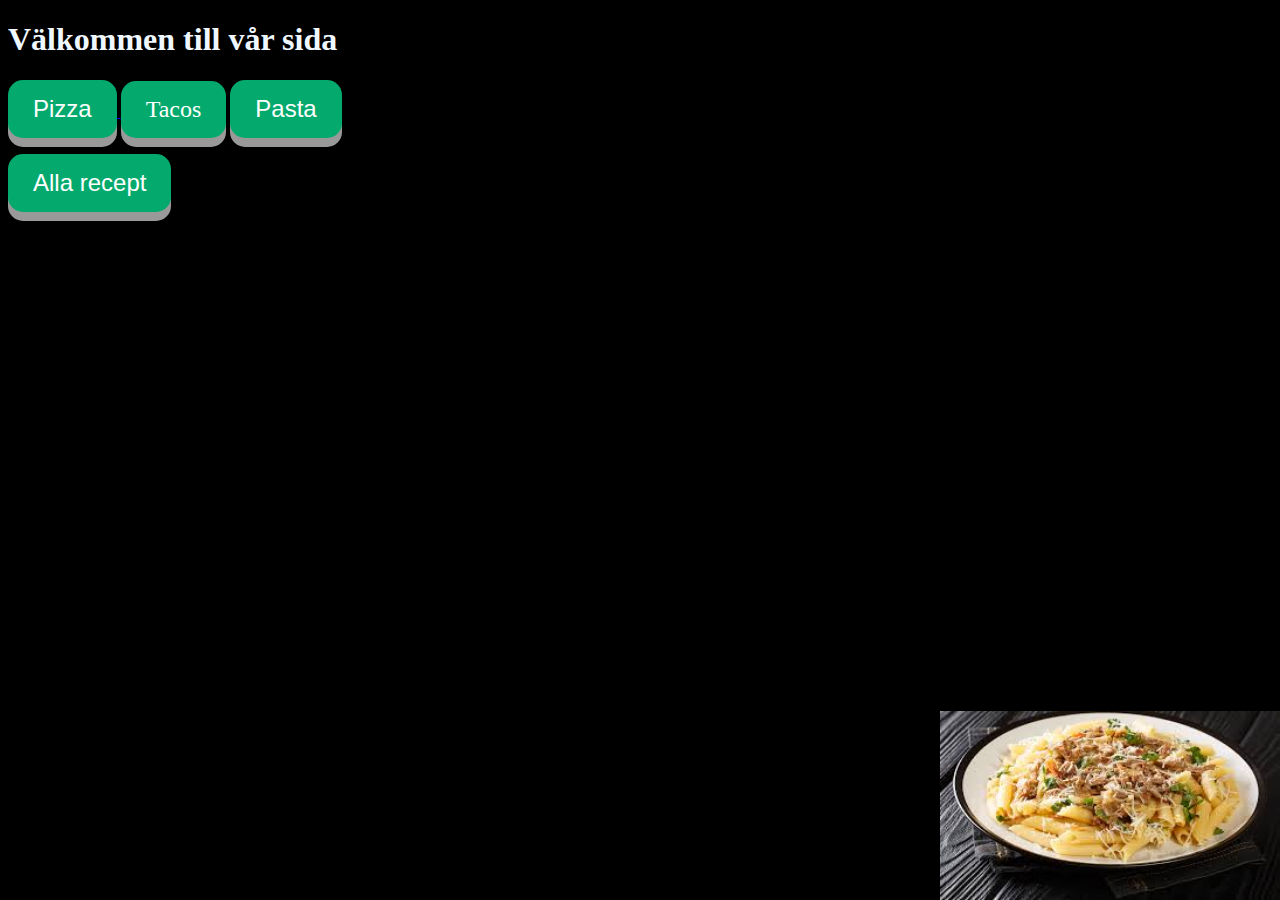
<file: index.html>
<!DOCTYPE html>
<html lang="en">
<head>
  <meta charset="UTF-8">
  <meta name="viewport" content="width=device-width, initial-scale=1.0">
  <title>Isaks och Nils hemsida</title>
  <link rel="stylesheet" href="style.css">
 <style>
    .min-bild {
      position: absolute;
      bottom: 0;
      right: 0;
      width:9cm;
      height: 5cm;
    }
  </style>
  
</head>
<body style="background-color: black;color: aliceblue;" >
  <h1>Välkommen till vår sida</h1>
  <a href="pizza_recept.html">
    <button class="button">Pizza</button>
  </a>
  <a href="tacos_recept.html"
  <button class="button">Tacos</button>
  </a>
  <a href="pasta_recept.html">
    <button class="button">Pasta</button>
  </a>
   <p></p>
    <img src="nedladdning (37).jpeg" alt="exempelbild" class="min-bild">
    <a href="alla_recept.html">
      <button class="button">Alla recept</button>
    </a>
</body>
</html>
</file>
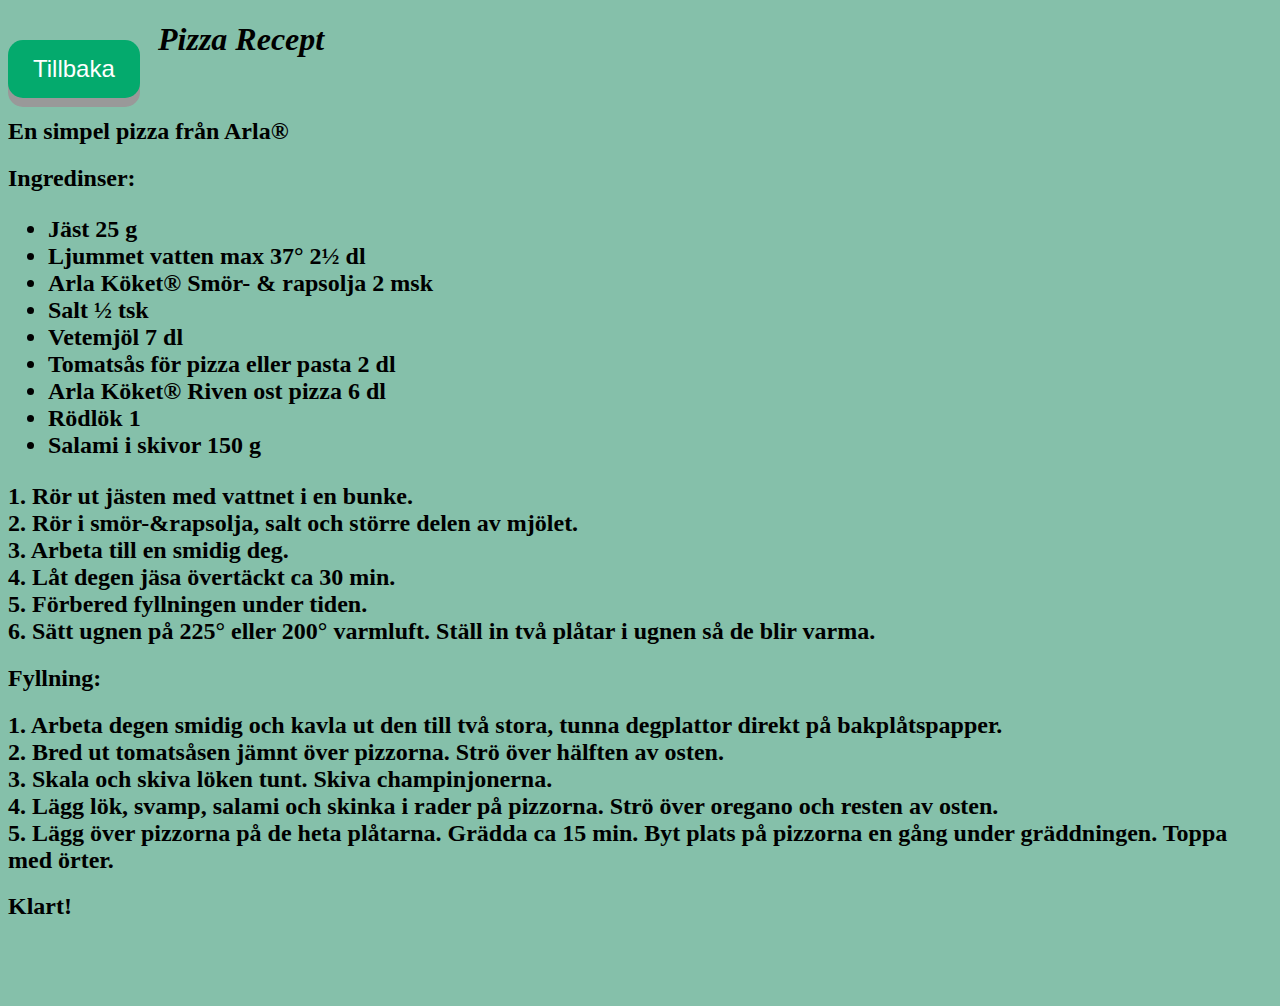
<file: pizza_recept.html>
<!DOCTYPE html>
<html lang="en">
<head>
    <meta charset="UTF-8">
    <meta name="viewport" content="width=device-width, initial-scale=1.0">
    <title>Pizza recept</title>
    <link rel="stylesheet" href="style.css">
</head>
<body style="background-color: #85c0aa;color: rgb(0, 0, 0);">
    <div>
    <h1 class="hello"><em>Pizza Recept</em></h1>
    </div>
    <br>
   <h2>En simpel pizza från Arla®</h2>
   <h2> Ingredinser:
    <ul>
        <li>Jäst
            25 g</li>
        <li>
            Ljummet vatten max 37°
            2½ dl</li>
        <li>Arla Köket® Smör- & rapsolja
            2 msk</li>
        <li>Salt
            ½ tsk</li>
        <li>Vetemjöl
            7 dl</li>
          <li>Tomatsås för pizza eller pasta
                2 dl</li>
        <li>Arla Köket® Riven ost pizza
            6 dl</li>
        <li>
            Rödlök
            1 </li>
        <li>
            Salami i skivor
            150 g</li>
    </ul>
   </h2>
    <h2 style="height: 500;">
        1. Rör ut jästen med vattnet i en bunke. <br> 2. Rör i smör-&rapsolja, salt och större delen av mjölet. <br>3. Arbeta till en smidig deg.
        <br> 4. Låt degen jäsa övertäckt ca 30 min.
        <br> 5. Förbered fyllningen under tiden.
        <br> 6. Sätt ugnen på 225° eller 200° varmluft. Ställ in två plåtar i ugnen så de blir varma.
    </h2>
    <h2>Fyllning:</h2>
    <h2>
        1. Arbeta degen smidig och kavla ut den till två stora, tunna degplattor direkt på bakplåtspapper. <br>
        2. Bred ut tomatsåsen jämnt över pizzorna. Strö över hälften av osten. <br>
        3. Skala och skiva löken tunt. Skiva champinjonerna. <br>
        4. Lägg lök, svamp, salami och skinka i rader på pizzorna. Strö över oregano och resten av osten. <br>
        5. Lägg över pizzorna på de heta plåtarna. Grädda ca 15 min. Byt plats på pizzorna en gång under gräddningen. Toppa med örter.</h2>
        <h2>Klart!</h2>
        <a href="index.html">
        <button class="button" id="tillbaka">Tillbaka</button>
        </a>
        
</body>
</html>
</file>
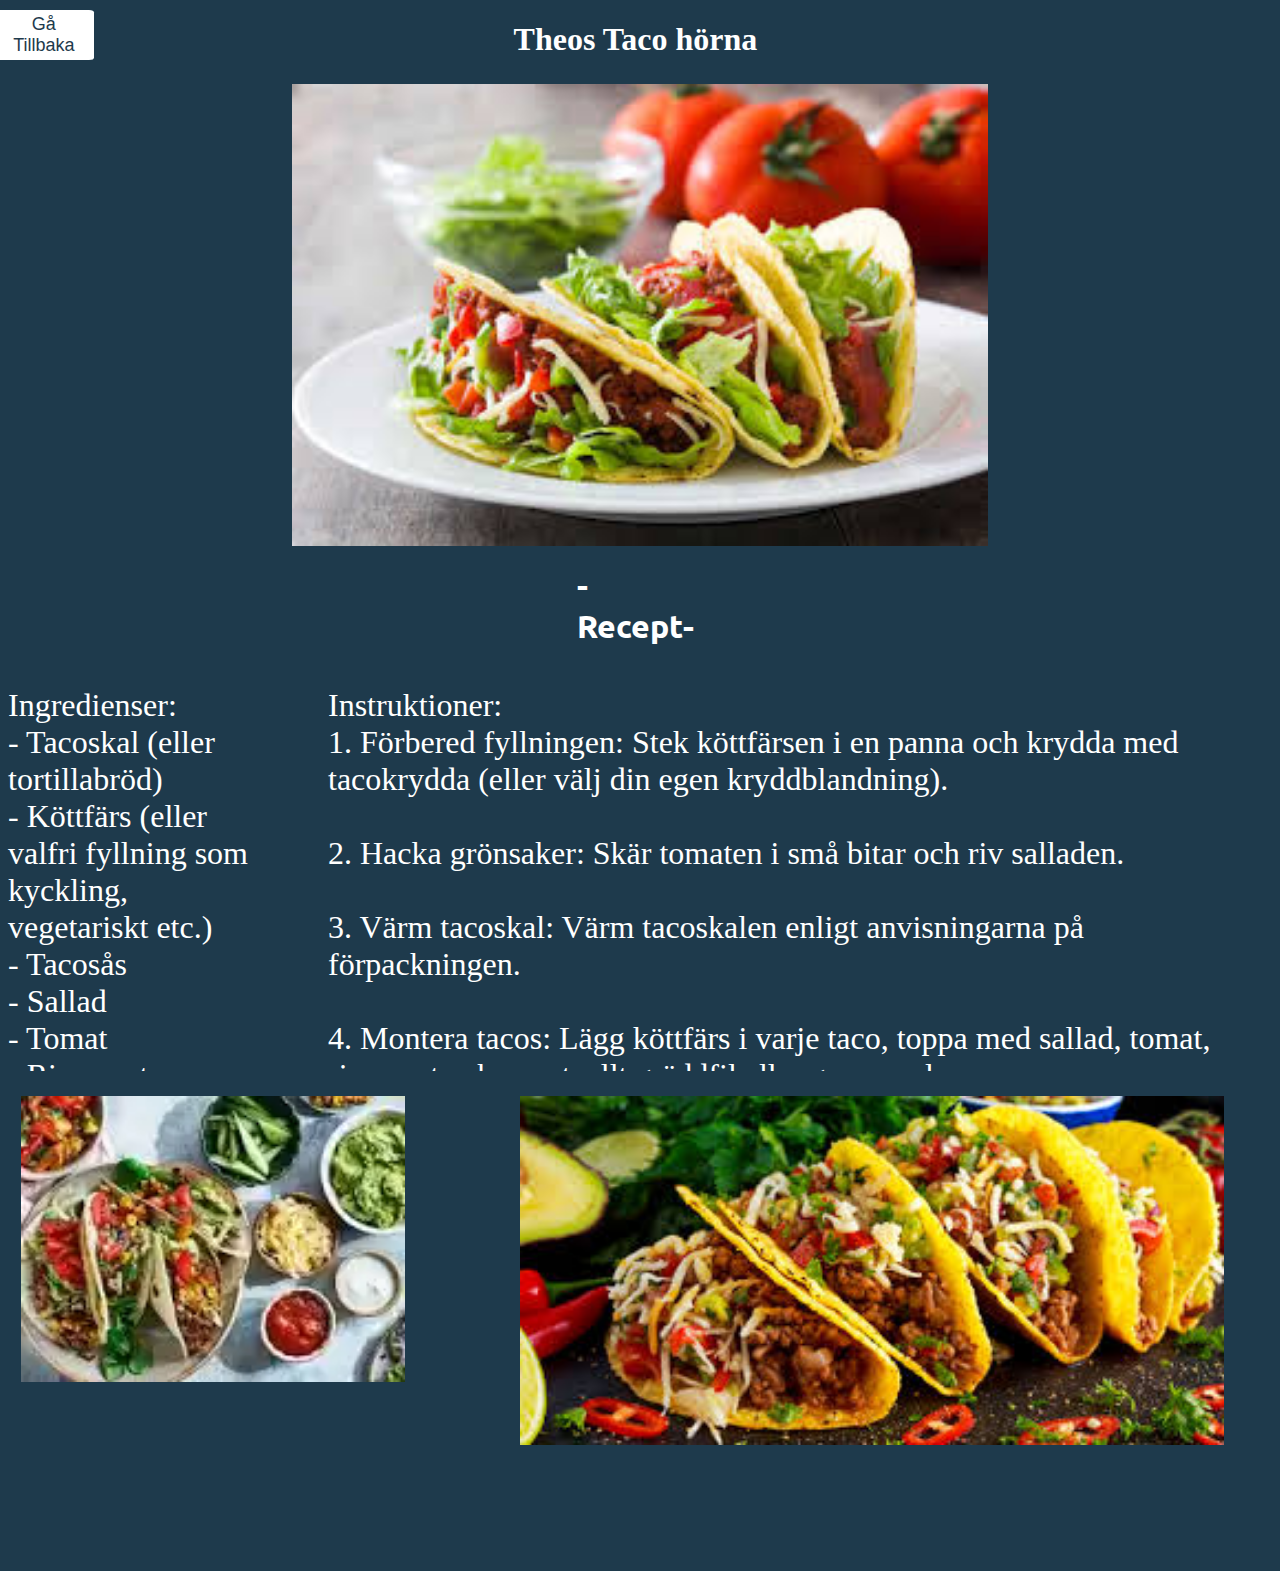
<file: tacos_recept.html>
<!DOCTYPE html>
<html lang="en">
<head>
    <meta charset="UTF-8">
    <meta name="viewport" content="width=device-width, initial-scale=1.0">
    <title>Theos Taco hörna</title>

<link rel="preconnect" href="https://fonts.googleapis.com">
<link rel="preconnect" href="https://fonts.gstatic.com" crossorigin>
<link href="https://fonts.googleapis.com/css2?family=Ubuntu:ital,wght@0,300;0,400;0,500;0,700;1,300;1,400;1,500;1,700&display=swap" rel="stylesheet">




<style>
    
</style>
</head>



<body style="background-color: #1E3A4C;">
    

<style> 
    .centerimage {
        display:block;
        margin-left: auto;
        margin-right: auto;
        width: 55%;
        margin-top: 2%;
    }

    .centertext {
       
        display:block;
        margin-left: auto;
        margin-right: auto;
        width: 20%;
        font-size: 200%;
        color: white;
    }


    .centertext2 {
       margin-top: -1.5%;
       display:block;
       margin-left: auto;
       margin-right: auto;
       width: 10%;
       font-size: 200%;
       color: white;
       font-family: "Ubuntu", sans-serif;
   }



    .rectangle {
        position: absolute;
        width: 100%;
        height: 500px;
        background-color:#1E3A4C;
        color: white;
    }


    .list {
        position: absolute;
        width: 20%;
        height: 500px;
        
        color: white;
        display: -moz-grid-line;
        font-size:200%;
       
    }


    .list2 {
        position: absolute;
        width: 70%;
        height: 500px;
        
        color: white;
        display: -moz-grid-line;
        font-size:200%;
        margin-left: 25%;
       
    }

    .button {
        position: absolute;
        right: 175px;
        top: 10px;
        width: 100px;
        height: 50px;
        margin-left: 1%;
        margin-right: 79%;
        color:#1E3A4C;
        font-size: large;
        background-color:white;
        border: none;
        border-radius: 5%;
    
      
        
    }


    .shape2 {
        position: absolute;
        width: 100%;
        height: 500px;
        background-color:#1E3A4C;
        color: white;
        margin-top: 30%;

    }


    .bild2 {
        position: absolute;
        width: 30%;
        display: block;
        margin-left: 1%;
        margin-right: 90%;
        margin-top: 32%;
        
    }


    .bild3 {
        position: absolute;
        width: 55%;
        display: block;
        margin-left: 40%;
        margin-right: 4000%;
        margin-top: 32%;
        
    }


    .button4 {
        position: absolute;
        right: 175px;
        top: 10px;
        width: 100px;
        height: 50px;
        margin-left: 30%;
        margin-right: 70%;
    }
    
</style>


<h1 class="centertext">Theos Taco hörna</h1>
<a href="alla_recept.html"><button class="button">Gå Tillbaka</button></a>

<h2><img src="Tacos.png" alt=""; class="centerimage"></h2>
<br>
<h1 class="centertext2">-Recept-</h1>
<br>
<div class="rectangle"></div>
<div class="list">
    Ingredienser:
    <br>
    - Tacoskal (eller tortillabröd)
    <br>
    - Köttfärs (eller valfri fyllning som kyckling, vegetariskt etc.)
    <br>
    - Tacosås
    <br>
    - Sallad
    <br>
    - Tomat
    <br>
    - Riven ost
    <br>
    - Gräddfil eller guacamole (valfritt)
   
</div>

<div class="list2">
    Instruktioner:
    <br>
    1. Förbered fyllningen: Stek köttfärsen i en panna och krydda med tacokrydda (eller välj din egen kryddblandning).
    <br>
    <br>
    2. Hacka grönsaker: Skär tomaten i små bitar och riv salladen.
    <br>
    <br>
    3. Värm tacoskal: Värm tacoskalen enligt anvisningarna på förpackningen.
    <br>
    <br>
    4. Montera tacos: Lägg köttfärs i varje taco, toppa med sallad, tomat, riven ost och eventuellt gräddfil eller guacamole.
    <br>
    <br>
    5. Servera: Häll på tacosås och servera direkt!


</div>

<h4 class="shape2"></h4>
<img class="bild2" src="tacos2.png" alt="">
<img class="bild3" src="tacos5.png" alt="">


</body>
</html>
</file>
<file: style.css>
/* Button code for index.html */
.button {
    display: inline-block;
    padding: 15px 25px;
    font-size: 24px; 
    cursor: pointer;
    text-align: center;
    text-decoration: none;
    outline: none;
    color: #fff;
    background-color: #04AA6D;
    border: none;
    border-radius: 15px;
    box-shadow: 0 9px #999;
  }
  
  .button:hover {background-color: #3e8e41}
  
  .button:active {
    background-color: #3e8e41;
    box-shadow: 0 5px #666;
    transform: translateY(4px);
  }
#tillbaka{
  position: relative;
  top: -900px;
}
.hello {
  position: relative;
  left: 150px;
}
</file>
